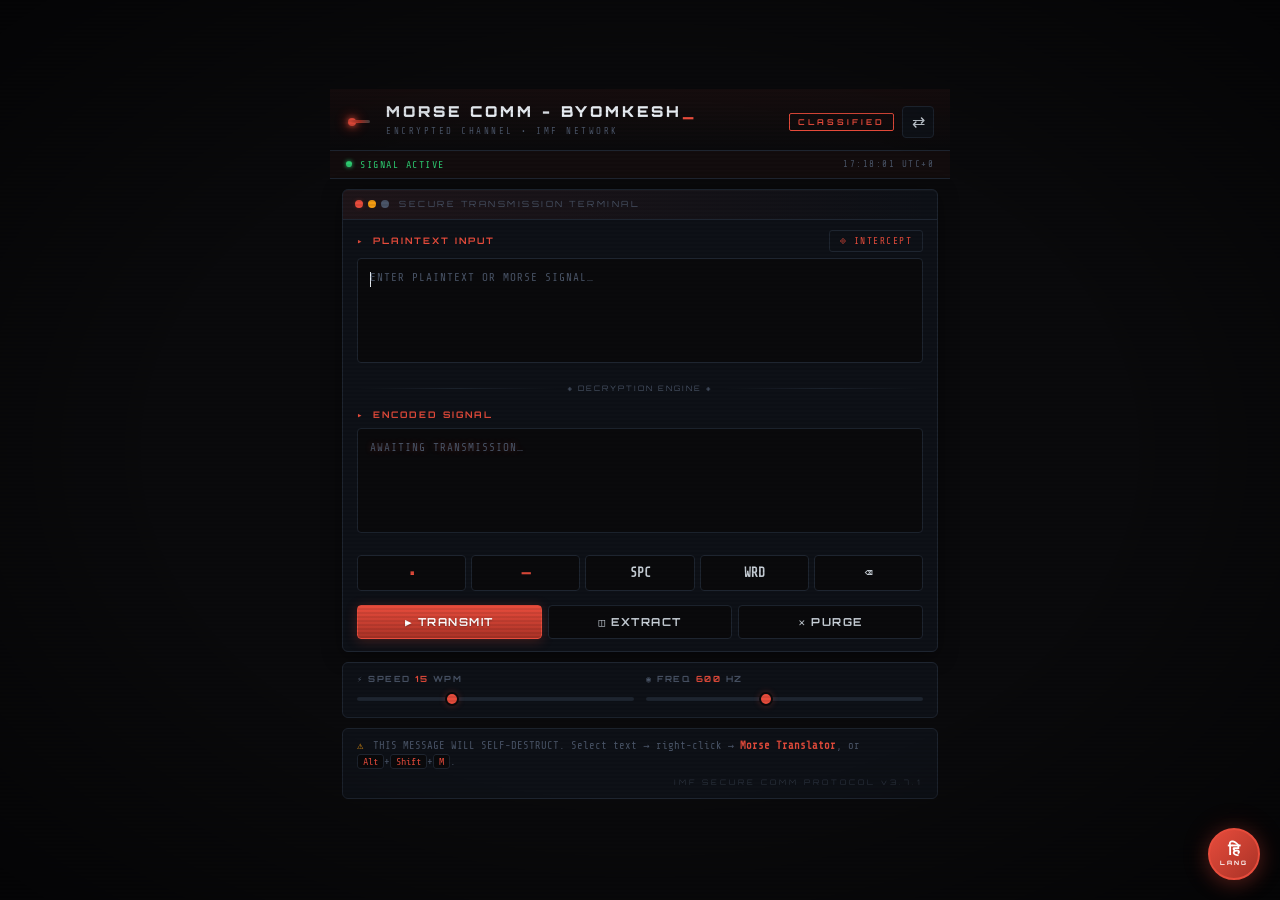
<file: index.html>
<!DOCTYPE html>
<html>
<head>
    <meta http-equiv="refresh" content="0; url='./morse-extension/popup.html'" />
    <title>Redirecting...</title>
</head>
<body>
    <p>Redirecting to <a href="./morse-extension/popup.html">Morse Comm</a>...</p>
</body>
</html>
</file>
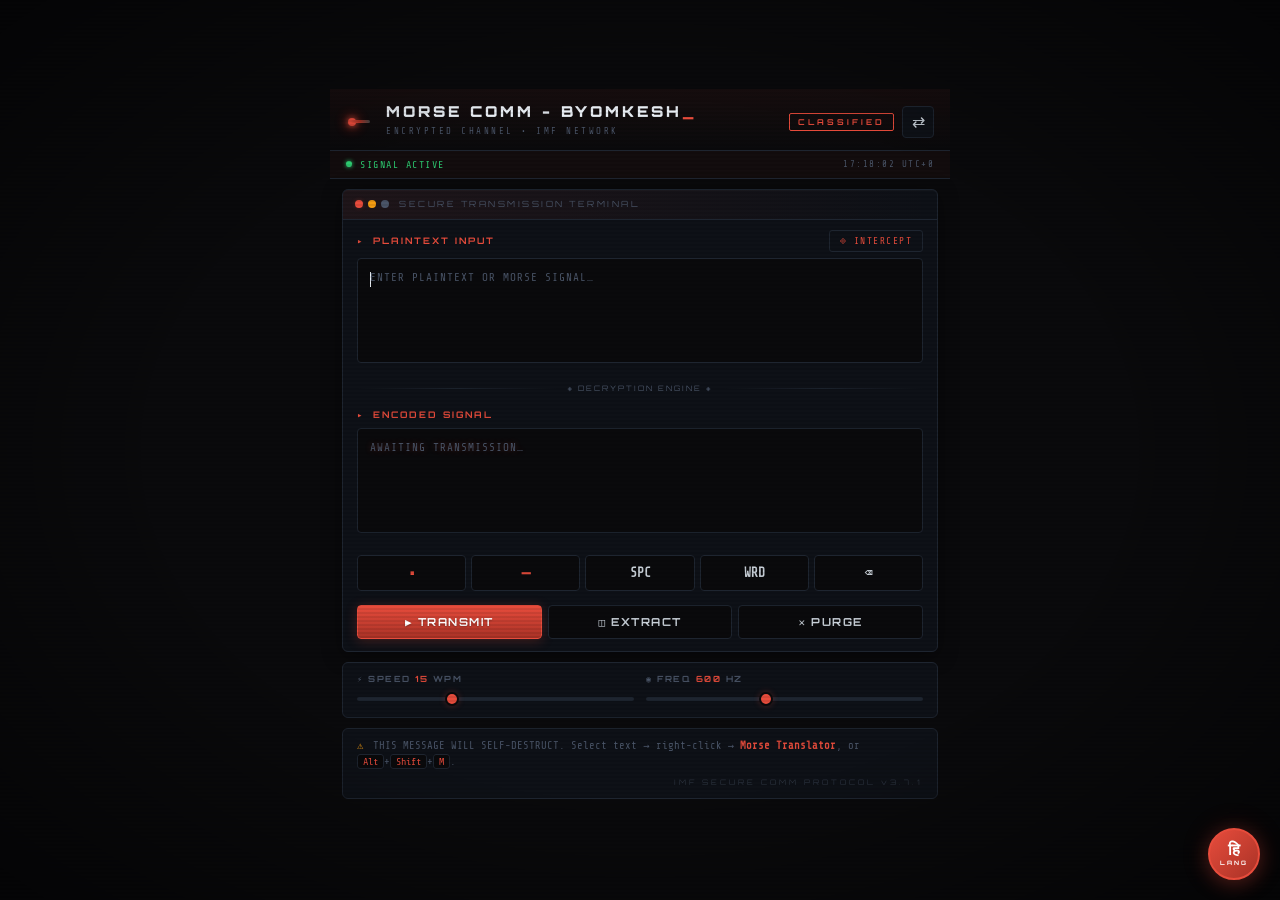
<file: morse-extension/index.html>
<!DOCTYPE html>
<html>
<head>
    <meta http-equiv="refresh" content="0; url='./popup.html'" />
    <title>Redirecting...</title>
</head>
<body>
    <p>Redirecting to <a href="./popup.html">Morse Comm</a>...</p>
</body>
</html>
</file>
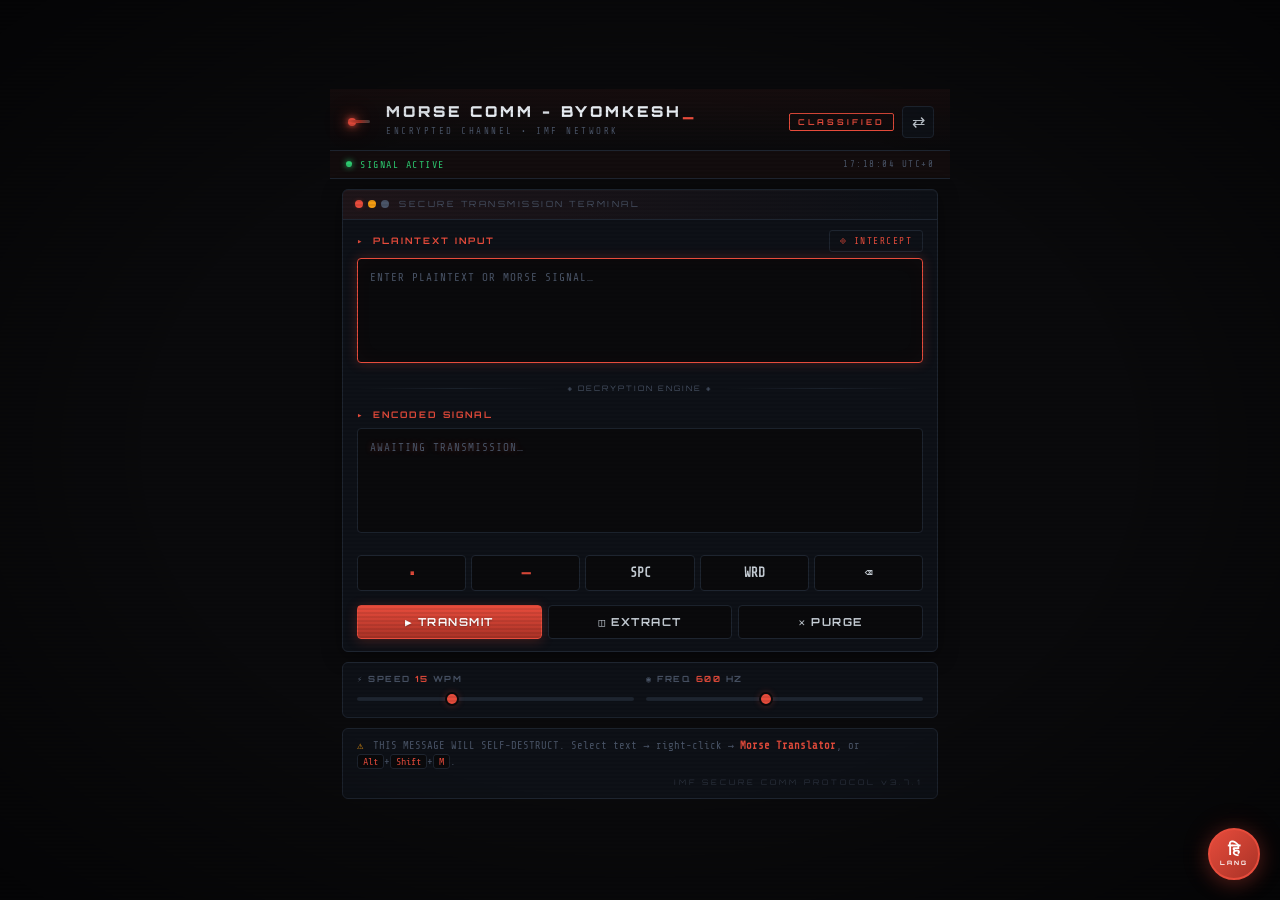
<file: morse-extension/popup.html>
<!DOCTYPE html>
<html lang="en">
<head>
  <meta charset="UTF-8">
  <meta name="viewport" content="width=device-width, initial-scale=1">
  <title>Morse Translator — CLASSIFIED</title>
  <link rel="preconnect" href="https://fonts.googleapis.com">
  <link rel="preconnect" href="https://fonts.gstatic.com" crossorigin>
  <link href="https://fonts.googleapis.com/css2?family=Share+Tech+Mono&family=Orbitron:wght@400;700;900&display=swap" rel="stylesheet">
  <link rel="stylesheet" href="popup.css">
</head>
<body>
  <!-- Scanline overlay -->
  <div class="scanlines" aria-hidden="true"></div>
  <!-- Vignette overlay -->
  <div class="vignette" aria-hidden="true"></div>

  <header>
    <div class="brand">
      <div class="fuse-icon" aria-hidden="true">
        <span class="fuse-spark"></span>
        <span class="fuse-line"></span>
      </div>
      <div class="brand-text">
        <h1>MORSE COMM - BYOMKESH<span class="blink">_</span></h1>
        <span class="subtitle">ENCRYPTED CHANNEL • IMF NETWORK</span>
      </div>
    </div>
    <div class="header-right">
      <span class="classified-badge">CLASSIFIED</span>
      <button id="swap" class="icon-btn" title="Swap direction" aria-label="Swap direction">⇄</button>
    </div>
  </header>

  <div class="status-bar">
    <span class="pulse-dot"></span>
    <span class="status-text">SIGNAL ACTIVE</span>
    <span class="coords" id="timestamp"></span>
  </div>

  <section class="terminal">
    <div class="terminal-header">
      <span class="terminal-dots">
        <i></i><i></i><i></i>
      </span>
      <span class="terminal-title">SECURE TRANSMISSION TERMINAL</span>
    </div>

    <div class="field-group">
      <div class="label-row">
        <label for="input" id="input-label"><span class="label-icon">▸</span> INPUT STREAM</label>
        <button id="grab" class="link-btn" title="Intercept text from the current page">⎆ INTERCEPT</button>
      </div>
      <textarea id="input" rows="4" placeholder="ENTER PLAINTEXT OR MORSE SIGNAL…" spellcheck="false" autofocus></textarea>
    </div>

    <div class="divider">
      <span class="divider-line"></span>
      <span class="divider-label">◈ DECRYPTION ENGINE ◈</span>
      <span class="divider-line"></span>
    </div>

    <div class="field-group">
      <div class="label-row">
        <label for="output" id="output-label"><span class="label-icon">▸</span> TRANSLATION</label>
        <span id="status" class="status" aria-live="polite"></span>
      </div>
      <textarea id="output" rows="4" readonly placeholder="AWAITING TRANSMISSION…"></textarea>
    </div>

    <div class="keys" id="keys">
      <button data-k="." title="Dot" class="key-dot">•</button>
      <button data-k="-" title="Dash" class="key-dash">—</button>
      <button data-k=" " title="Letter space">SPC</button>
      <button data-k=" / " title="Word space">WRD</button>
      <button data-k="back" title="Backspace">⌫</button>
    </div>

    <div class="actions">
      <button id="play" class="primary">▶ TRANSMIT</button>
      <button id="copy">◫ EXTRACT</button>
      <button id="clear">✕ PURGE</button>
    </div>
  </section>

  <section class="settings">
    <div class="slider">
      <label for="wpm">⚡ SPEED <output id="wpm-val">15</output> WPM</label>
      <input type="range" id="wpm" min="5" max="35" value="15">
    </div>
    <div class="slider">
      <label for="freq">◉ FREQ <output id="freq-val">600</output> Hz</label>
      <input type="range" id="freq" min="300" max="1000" step="10" value="600">
    </div>
  </section>

  <footer>
    <div class="footer-warning">
      <span class="warning-icon">⚠</span>
      THIS MESSAGE WILL SELF-DESTRUCT. Select text → right-click → <b>Morse Translator</b>, or <kbd>Alt</kbd>+<kbd>Shift</kbd>+<kbd>M</kbd>.
    </div>
    <div class="footer-imf">IMF SECURE COMM PROTOCOL v3.7.1</div>
  </footer>

  <!-- ── HINDI TRANSLATOR SIDE PANEL ── -->
  <button id="hindi-toggle" class="hindi-toggle" title="English ↔ Hindi Translator" aria-label="Toggle Hindi Translator">
    <span class="hindi-toggle-icon">हि</span>
    <span class="hindi-toggle-label">LANG</span>
  </button>

  <aside id="hindi-panel" class="hindi-panel" aria-label="Hindi Translator" hidden>
    <div class="hindi-panel-header">
      <span class="hindi-panel-dots"><i></i><i></i><i></i></span>
      <span class="hindi-panel-title">LANGUAGE DECODER</span>
      <button id="hindi-close" class="hindi-close" aria-label="Close panel">✕</button>
    </div>
    <div class="hindi-panel-badge">ENGLISH ⇌ HINDI</div>

    <div class="hindi-body">
      <div class="hindi-field">
        <label for="hindi-input" id="hindi-input-label"><span class="label-icon">▸</span> ENGLISH INPUT</label>
        <textarea id="hindi-input" rows="3" placeholder="TYPE ENGLISH TEXT…" spellcheck="false"></textarea>
      </div>

      <div class="hindi-swap-row">
        <span class="hindi-divider-line"></span>
        <button id="hindi-swap" class="hindi-swap-btn" title="Swap languages">⇄</button>
        <span class="hindi-divider-line"></span>
      </div>

      <div class="hindi-field">
        <label for="hindi-output" id="hindi-output-label"><span class="label-icon">▸</span> HINDI OUTPUT</label>
        <textarea id="hindi-output" rows="3" readonly placeholder="अनुवाद यहां दिखेगा…"></textarea>
      </div>

      <div class="hindi-actions">
        <button id="hindi-translate" class="hindi-btn primary">⚡ TRANSLATE</button>
        <button id="hindi-copy" class="hindi-btn">◫ EXTRACT</button>
        <button id="hindi-clear" class="hindi-btn">✕ PURGE</button>
      </div>

      <div class="hindi-status" id="hindi-status"></div>
    </div>
  </aside>

  <script src="morse.js"></script>
  <script src="player.js"></script>
  <script src="popup.js"></script>
</body>
</html>
</file>
<file: morse-extension/popup.css>
/* ═══════════════════════════════════════════════════
   MORSE COMM — MISSION IMPOSSIBLE THEME
   Covert ops terminal • Classified comms interface
   ═══════════════════════════════════════════════════ */

@import url('https://fonts.googleapis.com/css2?family=Share+Tech+Mono&family=Orbitron:wght@400;700;900&display=swap');

:root {
  --bg: #0a0a0c;
  --panel: #0e1117;
  --panel-hover: #141921;
  --border: #1e2530;
  --border-glow: #c0392b;
  --text: #c8d0d8;
  --text-bright: #e8edf3;
  --muted: #4a5568;
  --accent: #e74c3c;
  --accent-dark: #a93226;
  --accent-glow: rgba(231, 76, 60, 0.25);
  --accent-text: #fff;
  --success: #2ecc71;
  --warning: #f39c12;
  --danger: #e74c3c;
  --gold: #d4a20a;
  --morse-color: #e74c3c;
}

* {
  box-sizing: border-box;
  margin: 0;
  padding: 0;
}

html {
  background: var(--bg);
  color: var(--text);
  font: 12.5px/1.5 'Share Tech Mono', ui-monospace, 'Cascadia Code', 'Fira Code', Consolas, monospace;
  overflow-x: hidden;
  min-height: 100vh;
  display: flex;
  justify-content: center;
  align-items: center;
}

body {
  width: 100%;
  max-width: 620px;
  margin: 24px auto;
  padding: 0;
  position: relative;
}

/* ── SCANLINE OVERLAY ── */
.scanlines {
  position: fixed;
  top: 0;
  left: 0;
  right: 0;
  bottom: 0;
  pointer-events: none;
  z-index: 100;
  background: repeating-linear-gradient(0deg,
      transparent,
      transparent 2px,
      rgba(0, 0, 0, 0.08) 2px,
      rgba(0, 0, 0, 0.08) 4px);
  animation: scanline-drift 8s linear infinite;
}

@keyframes scanline-drift {
  0% {
    background-position: 0 0;
  }

  100% {
    background-position: 0 200px;
  }
}

/* ── VIGNETTE ── */
.vignette {
  position: fixed;
  top: 0;
  left: 0;
  right: 0;
  bottom: 0;
  pointer-events: none;
  z-index: 99;
  background: radial-gradient(ellipse at center, transparent 55%, rgba(0, 0, 0, 0.5) 100%);
}

/* ── HEADER ── */
header {
  display: flex;
  align-items: center;
  justify-content: space-between;
  padding: 14px 16px 10px;
  border-bottom: 1px solid var(--border);
  background: linear-gradient(180deg, rgba(231, 76, 60, 0.06) 0%, transparent 100%);
}

.brand {
  display: flex;
  align-items: center;
  gap: 12px;
}

/* Fuse icon — the iconic burning fuse */
.fuse-icon {
  position: relative;
  width: 28px;
  height: 28px;
  display: flex;
  align-items: center;
  justify-content: center;
}

.fuse-line {
  display: block;
  width: 20px;
  height: 3px;
  background: linear-gradient(90deg, var(--accent), var(--accent-dark), #444);
  border-radius: 2px;
  position: relative;
}

.fuse-spark {
  position: absolute;
  left: 2px;
  top: 50%;
  transform: translateY(-50%);
  width: 8px;
  height: 8px;
  border-radius: 50%;
  background: var(--accent);
  box-shadow:
    0 0 6px var(--accent),
    0 0 14px var(--accent),
    0 0 28px rgba(231, 76, 60, 0.4);
  animation: spark-pulse 0.8s ease-in-out infinite alternate;
}

@keyframes spark-pulse {
  0% {
    opacity: 1;
    transform: translateY(-50%) scale(1);
  }

  100% {
    opacity: 0.6;
    transform: translateY(-50%) scale(0.7);
  }
}

.brand-text h1 {
  font-family: 'Orbitron', 'Share Tech Mono', monospace;
  font-size: 15px;
  font-weight: 900;
  letter-spacing: 3px;
  color: var(--text-bright);
  line-height: 1.2;
}

.blink {
  animation: blink-cursor 1s step-end infinite;
  color: var(--accent);
}

@keyframes blink-cursor {

  0%,
  100% {
    opacity: 1;
  }

  50% {
    opacity: 0;
  }
}

.subtitle {
  font-size: 9px;
  letter-spacing: 2.5px;
  color: var(--muted);
  text-transform: uppercase;
}

.header-right {
  display: flex;
  align-items: center;
  gap: 8px;
}

.classified-badge {
  font-family: 'Orbitron', monospace;
  font-size: 8px;
  font-weight: 700;
  letter-spacing: 3px;
  color: var(--accent);
  border: 1.5px solid var(--accent);
  padding: 2px 8px;
  border-radius: 2px;
  text-transform: uppercase;
  animation: badge-pulse 3s ease-in-out infinite;
  position: relative;
}

.classified-badge::before {
  content: '';
  position: absolute;
  top: -1px;
  left: -1px;
  right: -1px;
  bottom: -1px;
  border: 1px solid var(--accent);
  border-radius: 2px;
  opacity: 0;
  animation: badge-ring 3s ease-in-out infinite;
}

@keyframes badge-pulse {

  0%,
  100% {
    opacity: 1;
  }

  50% {
    opacity: 0.6;
  }
}

@keyframes badge-ring {

  0%,
  100% {
    opacity: 0;
    transform: scale(1);
  }

  50% {
    opacity: 0.3;
    transform: scale(1.15);
  }
}

.icon-btn {
  background: var(--panel);
  border: 1px solid var(--border);
  color: var(--text);
  width: 32px;
  height: 32px;
  border-radius: 4px;
  font-size: 16px;
  cursor: pointer;
  transition: all 0.2s;
}

.icon-btn:hover {
  border-color: var(--accent);
  box-shadow: 0 0 8px var(--accent-glow);
  color: var(--accent);
}

/* ── STATUS BAR ── */
.status-bar {
  display: flex;
  align-items: center;
  gap: 8px;
  padding: 6px 16px;
  background: rgba(231, 76, 60, 0.04);
  border-bottom: 1px solid var(--border);
  font-size: 10px;
  letter-spacing: 1.5px;
  color: var(--muted);
}

.pulse-dot {
  width: 6px;
  height: 6px;
  border-radius: 50%;
  background: var(--success);
  box-shadow: 0 0 6px var(--success);
  animation: pulse-live 2s ease-in-out infinite;
}

@keyframes pulse-live {

  0%,
  100% {
    opacity: 1;
    box-shadow: 0 0 4px var(--success);
  }

  50% {
    opacity: 0.4;
    box-shadow: 0 0 8px var(--success);
  }
}

.status-text {
  color: var(--success);
  flex: 1;
}

.coords {
  color: var(--muted);
  font-size: 9px;
}

/* ── TERMINAL ── */
.terminal {
  margin: 10px 12px;
  border: 1px solid var(--border);
  border-radius: 6px;
  background: var(--panel);
  overflow: hidden;
  box-shadow: 0 4px 20px rgba(0, 0, 0, 0.4), inset 0 1px 0 rgba(255, 255, 255, 0.02);
}

.terminal-header {
  display: flex;
  align-items: center;
  gap: 10px;
  padding: 8px 12px;
  background: linear-gradient(90deg, rgba(231, 76, 60, 0.08), transparent);
  border-bottom: 1px solid var(--border);
}

.terminal-dots {
  display: flex;
  gap: 5px;
}

.terminal-dots i {
  width: 8px;
  height: 8px;
  border-radius: 50%;
  display: block;
}

.terminal-dots i:nth-child(1) {
  background: var(--accent);
  box-shadow: 0 0 4px var(--accent-glow);
}

.terminal-dots i:nth-child(2) {
  background: var(--warning);
}

.terminal-dots i:nth-child(3) {
  background: var(--muted);
}

.terminal-title {
  font-family: 'Orbitron', monospace;
  font-size: 8.5px;
  letter-spacing: 2.5px;
  color: var(--muted);
}

/* ── FIELDS ── */
.field-group {
  padding: 10px 14px;
}

.label-row {
  display: flex;
  align-items: center;
  justify-content: space-between;
  margin-bottom: 6px;
}

label {
  font-family: 'Orbitron', monospace;
  font-size: 9px;
  font-weight: 700;
  letter-spacing: 2px;
  color: var(--accent);
  text-transform: uppercase;
}

.label-icon {
  color: var(--accent);
  margin-right: 4px;
  animation: label-blink 2s step-end infinite;
}

@keyframes label-blink {

  0%,
  80% {
    opacity: 1;
  }

  40%,
  60% {
    opacity: 0;
  }
}

.link-btn {
  background: none;
  border: 1px solid var(--border);
  color: var(--accent);
  font: inherit;
  font-size: 9.5px;
  letter-spacing: 1.5px;
  cursor: pointer;
  padding: 3px 10px;
  border-radius: 3px;
  transition: all 0.2s;
}

.link-btn:hover {
  background: var(--accent);
  color: var(--accent-text);
  border-color: var(--accent);
  box-shadow: 0 0 12px var(--accent-glow);
}

textarea {
  width: 100%;
  resize: none;
  background: var(--bg);
  color: var(--text-bright);
  border: 1px solid var(--border);
  border-radius: 4px;
  padding: 10px 12px;
  font: 13px/1.6 'Share Tech Mono', ui-monospace, Consolas, monospace;
  outline: none;
  transition: all 0.25s;
}

textarea::placeholder {
  color: var(--muted);
  font-size: 11px;
  letter-spacing: 1px;
}

textarea:focus {
  border-color: var(--accent);
  box-shadow: 0 0 12px var(--accent-glow), inset 0 0 20px rgba(231, 76, 60, 0.03);
}

#output {
  color: var(--morse-color);
  letter-spacing: 2px;
  text-shadow: 0 0 6px rgba(231, 76, 60, 0.3);
}

#output.is-text {
  color: var(--text-bright);
  letter-spacing: 0;
  text-shadow: none;
}

/* ── DIVIDER ── */
.divider {
  display: flex;
  align-items: center;
  gap: 10px;
  padding: 4px 14px;
}

.divider-line {
  flex: 1;
  height: 1px;
  background: linear-gradient(90deg, transparent, var(--border), transparent);
}

.divider-label {
  font-family: 'Orbitron', monospace;
  font-size: 7.5px;
  letter-spacing: 2px;
  color: var(--muted);
  white-space: nowrap;
}

/* ── STATUS ── */
.status {
  font-size: 10px;
  letter-spacing: 1px;
  color: var(--muted);
}

.status.warn {
  color: var(--danger);
  text-shadow: 0 0 8px rgba(231, 76, 60, 0.4);
}

/* ── KEYPAD ── */
.keys {
  display: flex;
  gap: 5px;
  padding: 6px 14px;
}

.keys[hidden] {
  display: none;
}

.keys button {
  flex: 1;
  background: var(--bg);
  border: 1px solid var(--border);
  color: var(--text);
  border-radius: 4px;
  padding: 7px 0;
  font: 700 13px 'Share Tech Mono', monospace;
  cursor: pointer;
  transition: all 0.15s;
  position: relative;
  overflow: hidden;
}

.keys button::after {
  content: '';
  position: absolute;
  top: 0;
  left: -100%;
  width: 100%;
  height: 100%;
  background: linear-gradient(90deg, transparent, rgba(231, 76, 60, 0.1), transparent);
  transition: left 0.4s;
}

.keys button:hover::after {
  left: 100%;
}

.keys button:hover {
  border-color: var(--accent);
  color: var(--accent);
  box-shadow: 0 0 8px var(--accent-glow);
}

.keys .key-dot,
.keys .key-dash {
  color: var(--accent);
  font-size: 18px;
}

/* ── ACTIONS ── */
.actions {
  display: flex;
  gap: 6px;
  padding: 8px 14px 12px;
}

.actions button {
  flex: 1;
  background: var(--bg);
  border: 1px solid var(--border);
  color: var(--text);
  border-radius: 4px;
  padding: 9px 0;
  font: 700 11px 'Orbitron', 'Share Tech Mono', monospace;
  letter-spacing: 1.5px;
  cursor: pointer;
  transition: all 0.2s;
  text-transform: uppercase;
}

.actions button:hover {
  border-color: var(--accent);
  box-shadow: 0 0 10px var(--accent-glow);
  color: var(--accent);
}

.actions .primary {
  background: linear-gradient(180deg, var(--accent) 0%, var(--accent-dark) 100%);
  border-color: var(--accent);
  color: var(--accent-text);
  box-shadow: 0 2px 12px var(--accent-glow);
  text-shadow: 0 1px 2px rgba(0, 0, 0, 0.3);
}

.actions .primary:hover {
  filter: brightness(1.15);
  box-shadow: 0 4px 20px var(--accent-glow);
}

.actions .primary.playing {
  background: linear-gradient(180deg, #c0392b 0%, #8e2420 100%);
  border-color: #c0392b;
  color: #fff;
  animation: danger-pulse 1s ease-in-out infinite;
}

@keyframes danger-pulse {

  0%,
  100% {
    box-shadow: 0 2px 12px var(--accent-glow);
  }

  50% {
    box-shadow: 0 4px 24px rgba(231, 76, 60, 0.5);
  }
}

/* ── SETTINGS ── */
.settings {
  display: grid;
  grid-template-columns: 1fr 1fr;
  gap: 12px;
  margin: 0 12px;
  padding: 10px 14px;
  border: 1px solid var(--border);
  border-radius: 6px;
  background: var(--panel);
}

.slider label {
  display: block;
  margin-bottom: 3px;
  font-size: 8.5px;
  color: var(--muted);
  letter-spacing: 1.5px;
}

.slider output {
  color: var(--accent);
  font-weight: 700;
}

input[type="range"] {
  width: 100%;
  -webkit-appearance: none;
  appearance: none;
  height: 4px;
  background: var(--border);
  border-radius: 2px;
  outline: none;
}

input[type="range"]::-webkit-slider-thumb {
  -webkit-appearance: none;
  appearance: none;
  width: 14px;
  height: 14px;
  border-radius: 50%;
  background: var(--accent);
  cursor: pointer;
  box-shadow: 0 0 6px var(--accent-glow);
  border: 2px solid var(--bg);
}

input[type="range"]::-moz-range-thumb {
  width: 14px;
  height: 14px;
  border-radius: 50%;
  background: var(--accent);
  cursor: pointer;
  box-shadow: 0 0 6px var(--accent-glow);
  border: 2px solid var(--bg);
}

/* ── FOOTER ── */
footer {
  margin: 10px 12px 12px;
  padding: 10px 14px;
  border: 1px solid var(--border);
  border-radius: 6px;
  background: var(--panel);
}

.footer-warning {
  color: var(--muted);
  font-size: 10.5px;
  line-height: 1.5;
}

.footer-warning b {
  color: var(--accent);
}

.warning-icon {
  color: var(--warning);
  margin-right: 4px;
}

kbd {
  background: var(--bg);
  border: 1px solid var(--border);
  border-radius: 3px;
  padding: 1px 5px;
  font: 10px 'Share Tech Mono', monospace;
  color: var(--accent);
}

.footer-imf {
  margin-top: 6px;
  font-family: 'Orbitron', monospace;
  font-size: 7.5px;
  letter-spacing: 3px;
  color: var(--muted);
  opacity: 0.5;
  text-align: right;
}

/* ── GLITCH TEXT EFFECT (on h1 hover) ── */
h1 {
  position: relative;
  cursor: default;
}

h1:hover {
  animation: glitch-text 0.3s linear;
}

@keyframes glitch-text {
  0% {
    transform: translate(0);
  }

  20% {
    transform: translate(-2px, 1px);
  }

  40% {
    transform: translate(2px, -1px);
  }

  60% {
    transform: translate(-1px, -1px);
  }

  80% {
    transform: translate(1px, 1px);
  }

  100% {
    transform: translate(0);
  }
}

/* ── GLOBAL SCROLLBAR ── */
::-webkit-scrollbar {
  width: 5px;
}

::-webkit-scrollbar-track {
  background: var(--bg);
}

::-webkit-scrollbar-thumb {
  background: var(--border);
  border-radius: 3px;
}

::-webkit-scrollbar-thumb:hover {
  background: var(--accent);
}

/* ═══════════════════════════════════════════════════
   HINDI TRANSLATOR — SIDE PANEL
   ═══════════════════════════════════════════════════ */

/* ── TOGGLE BUTTON (bottom-right) ── */
.hindi-toggle {
  position: fixed;
  bottom: 20px;
  right: 20px;
  z-index: 200;
  display: flex;
  flex-direction: column;
  align-items: center;
  gap: 2px;
  background: linear-gradient(135deg, var(--accent) 0%, var(--accent-dark) 100%);
  border: 2px solid var(--accent);
  color: #fff;
  width: 52px;
  height: 52px;
  border-radius: 50%;
  cursor: pointer;
  justify-content: center;
  box-shadow: 0 4px 20px var(--accent-glow), 0 0 30px rgba(231, 76, 60, 0.15);
  transition: all 0.3s;
  animation: toggle-breathe 3s ease-in-out infinite;
}

.hindi-toggle:hover {
  transform: scale(1.1);
  box-shadow: 0 4px 30px rgba(231, 76, 60, 0.5), 0 0 40px rgba(231, 76, 60, 0.25);
}

.hindi-toggle.active {
  background: var(--panel);
  border-color: var(--border);
  animation: none;
  box-shadow: 0 2px 10px rgba(0, 0, 0, 0.3);
}

@keyframes toggle-breathe {

  0%,
  100% {
    box-shadow: 0 4px 20px var(--accent-glow), 0 0 30px rgba(231, 76, 60, 0.15);
  }

  50% {
    box-shadow: 0 4px 30px rgba(231, 76, 60, 0.4), 0 0 50px rgba(231, 76, 60, 0.2);
  }
}

.hindi-toggle-icon {
  font-size: 16px;
  font-weight: 900;
  line-height: 1;
}

.hindi-toggle-label {
  font-family: 'Orbitron', monospace;
  font-size: 6px;
  font-weight: 700;
  letter-spacing: 2px;
  line-height: 1;
}

/* ── SIDE PANEL ── */
.hindi-panel {
  position: fixed;
  bottom: 80px;
  right: 20px;
  z-index: 199;
  width: 340px;
  background: var(--panel);
  border: 1px solid var(--border);
  border-radius: 8px;
  box-shadow: 0 8px 40px rgba(0, 0, 0, 0.6), 0 0 20px rgba(231, 76, 60, 0.08);
  overflow: hidden;
  animation: panel-slide-in 0.35s cubic-bezier(0.16, 1, 0.3, 1);
  transform-origin: bottom right;
}

.hindi-panel[hidden] {
  display: none;
}

@keyframes panel-slide-in {
  0% {
    opacity: 0;
    transform: scale(0.85) translateY(20px);
  }

  100% {
    opacity: 1;
    transform: scale(1) translateY(0);
  }
}

/* Panel header */
.hindi-panel-header {
  display: flex;
  align-items: center;
  gap: 8px;
  padding: 8px 12px;
  background: linear-gradient(90deg, rgba(231, 76, 60, 0.1), transparent);
  border-bottom: 1px solid var(--border);
}

.hindi-panel-dots {
  display: flex;
  gap: 4px;
}

.hindi-panel-dots i {
  width: 7px;
  height: 7px;
  border-radius: 50%;
  display: block;
}

.hindi-panel-dots i:nth-child(1) {
  background: var(--accent);
  box-shadow: 0 0 4px var(--accent-glow);
}

.hindi-panel-dots i:nth-child(2) {
  background: var(--warning);
}

.hindi-panel-dots i:nth-child(3) {
  background: var(--muted);
}

.hindi-panel-title {
  flex: 1;
  font-family: 'Orbitron', monospace;
  font-size: 8px;
  font-weight: 700;
  letter-spacing: 2.5px;
  color: var(--muted);
}

.hindi-close {
  background: none;
  border: 1px solid var(--border);
  color: var(--muted);
  width: 24px;
  height: 24px;
  border-radius: 4px;
  font-size: 12px;
  cursor: pointer;
  transition: all 0.2s;
  display: flex;
  align-items: center;
  justify-content: center;
}

.hindi-close:hover {
  border-color: var(--accent);
  color: var(--accent);
  box-shadow: 0 0 8px var(--accent-glow);
}

/* Badge */
.hindi-panel-badge {
  text-align: center;
  padding: 6px;
  font-family: 'Orbitron', monospace;
  font-size: 9px;
  font-weight: 700;
  letter-spacing: 4px;
  color: var(--accent);
  background: rgba(231, 76, 60, 0.04);
  border-bottom: 1px solid var(--border);
}

/* Body */
.hindi-body {
  padding: 10px 12px 12px;
}

.hindi-field {
  margin-bottom: 6px;
}

.hindi-field label {
  display: block;
  margin-bottom: 4px;
  font-size: 8px;
}

.hindi-field textarea {
  width: 100%;
  resize: none;
  background: var(--bg);
  color: var(--text-bright);
  border: 1px solid var(--border);
  border-radius: 4px;
  padding: 8px 10px;
  font: 13px/1.5 'Share Tech Mono', monospace;
  outline: none;
  transition: all 0.25s;
}

.hindi-field textarea:focus {
  border-color: var(--accent);
  box-shadow: 0 0 10px var(--accent-glow);
}

.hindi-field textarea::placeholder {
  color: var(--muted);
  font-size: 11px;
}

#hindi-output {
  color: var(--warning);
  font-size: 14px;
}

/* Swap row */
.hindi-swap-row {
  display: flex;
  align-items: center;
  gap: 8px;
  margin: 4px 0;
}

.hindi-divider-line {
  flex: 1;
  height: 1px;
  background: linear-gradient(90deg, transparent, var(--border), transparent);
}

.hindi-swap-btn {
  background: var(--bg);
  border: 1px solid var(--border);
  color: var(--accent);
  width: 32px;
  height: 24px;
  border-radius: 4px;
  font-size: 14px;
  cursor: pointer;
  transition: all 0.2s;
}

.hindi-swap-btn:hover {
  border-color: var(--accent);
  box-shadow: 0 0 10px var(--accent-glow);
  background: var(--accent);
  color: #fff;
}

/* Actions */
.hindi-actions {
  display: flex;
  gap: 5px;
  margin-top: 8px;
}

.hindi-btn {
  flex: 1;
  background: var(--bg);
  border: 1px solid var(--border);
  color: var(--text);
  border-radius: 4px;
  padding: 7px 0;
  font: 700 9px 'Orbitron', monospace;
  letter-spacing: 1px;
  cursor: pointer;
  transition: all 0.2s;
  text-transform: uppercase;
}

.hindi-btn:hover {
  border-color: var(--accent);
  color: var(--accent);
  box-shadow: 0 0 8px var(--accent-glow);
}

.hindi-btn.primary {
  background: linear-gradient(180deg, var(--accent) 0%, var(--accent-dark) 100%);
  border-color: var(--accent);
  color: #fff;
  box-shadow: 0 2px 10px var(--accent-glow);
}

.hindi-btn.primary:hover {
  filter: brightness(1.15);
}

/* Status */
.hindi-status {
  margin-top: 6px;
  font-size: 9px;
  letter-spacing: 1px;
  color: var(--muted);
  text-align: center;
  min-height: 14px;
}

.hindi-status.error {
  color: var(--danger);
}

.hindi-status.ok {
  color: var(--success);
}

/* Loading animation */
.hindi-btn.loading {
  pointer-events: none;
  opacity: 0.7;
  position: relative;
}

.hindi-btn.loading::after {
  content: '';
  position: absolute;
  top: 50%;
  left: 50%;
  width: 12px;
  height: 12px;
  margin: -6px 0 0 8px;
  border: 2px solid transparent;
  border-top-color: #fff;
  border-radius: 50%;
  animation: spin-loader 0.6s linear infinite;
}

@keyframes spin-loader {
  to {
    transform: rotate(360deg);
  }
}
</file>
